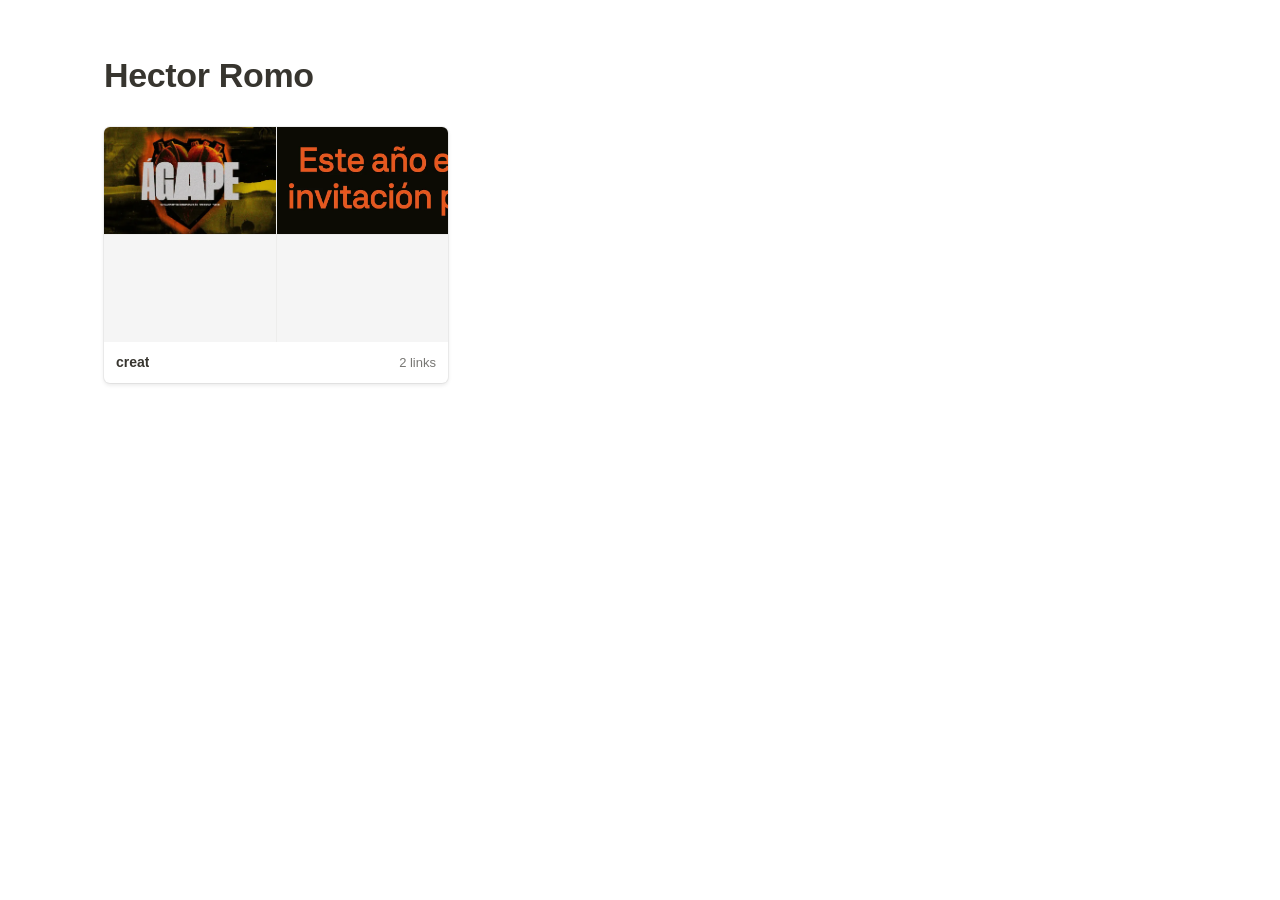
<file: index.html>
<!doctype html>
<html lang="en">
<head>
<meta charset="utf-8">
<meta name="viewport" content="width=device-width, initial-scale=1">
<meta http-equiv="Content-Security-Policy" content="default-src 'none'; img-src 'self'; style-src 'self'; font-src 'self'; base-uri 'none'; form-action 'none'">
<meta name="referrer" content="strict-origin-when-cross-origin">
<title>Hector Romo</title>
<meta name="description" content="Collections by Hector Romo">
<link rel="canonical" href="https://hectorromo.github.io/clippy-pages/">
<meta property="og:type" content="website">
<meta property="og:title" content="Hector Romo">
<meta property="og:description" content="Collections by Hector Romo">
<meta property="og:url" content="https://hectorromo.github.io/clippy-pages/">
<meta property="og:image" content="https://hectorromo.github.io/clippy-pages/i/60bdf9effd3777ddd3d0e7a3.webp">
<meta name="twitter:card" content="summary_large_image">
<link rel="stylesheet" href="assets/style.css">
</head>
<body class="is-page">
<main class="page">
<header class="page-header"><h1 class="page-title">Hector Romo</h1></header>
<ul class="colls">
<li class="coll"><a class="coll-link" href="creat/"><div class="coll-thumbs"><img src="i/60bdf9effd3777ddd3d0e7a3.webp" alt="" loading="lazy" decoding="async"><img src="i/c00f754251cb1e38826bce11.webp" alt="" loading="lazy" decoding="async"><span></span><span></span></div><div class="coll-body"><h2 class="coll-title">creat</h2><span class="muted">2 links</span></div></a></li>
</ul>
</main>
</body>
</html>
</file>
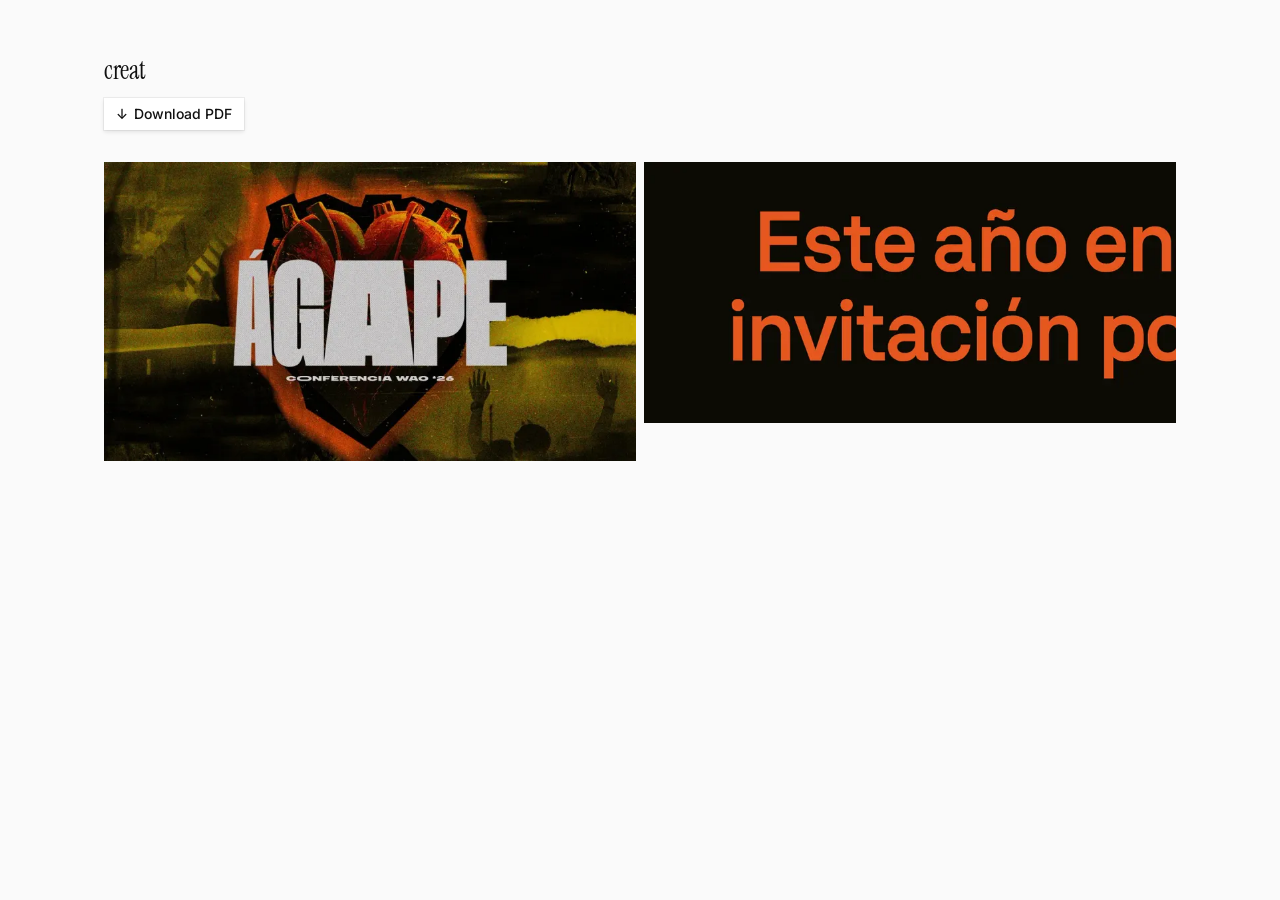
<file: creat/index.html>
<!doctype html>
<html lang="en">
<head>
<meta charset="utf-8">
<meta name="viewport" content="width=device-width, initial-scale=1">
<meta http-equiv="Content-Security-Policy" content="default-src 'none'; img-src 'self'; style-src 'self'; font-src 'self'; base-uri 'none'; form-action 'none'">
<meta name="referrer" content="strict-origin-when-cross-origin">
<title>creat</title>
<meta name="description" content="creat">
<link rel="canonical" href="https://hectorromo.github.io/clippy-pages/creat/">
<meta property="og:type" content="website">
<meta property="og:title" content="creat">
<meta property="og:description" content="creat">
<meta property="og:url" content="https://hectorromo.github.io/clippy-pages/creat/">
<meta property="og:image" content="https://hectorromo.github.io/clippy-pages/creat/og-617cb043aecd.png">
<meta name="twitter:card" content="summary_large_image">
<link rel="stylesheet" href="../assets/style.css">
<link rel="stylesheet" href="../assets/theme-8ccbf5250090.css">
</head>
<body class="is-page">
<main class="page">
<header class="page-header"><h1 class="page-title">creat</h1><p class="page-actions"><a class="btn page-pdf" href="creat-11e894e8.pdf" download="creat.pdf" data-type="application/pdf"><span aria-hidden="true">↓</span> Download PDF</a></p></header>
<section class="section"><ul class="items items-gallery items-masonry cards-images">
<li class="card"><a class="card-link" href="39f-wao-conference-2026-agape-wao-gijon/"><div class="thumb"><img src="../i/60bdf9effd3777ddd3d0e7a3.webp" alt="" loading="lazy" decoding="async"></div><div class="card-body card-overlay"><h3 class="card-title">WAO Conference 2026 – ÁGAPE – WAO Gijón</h3><div class="card-domain">waogijon.es</div></div></a><a class="card-visit" href="https://www.waogijon.es/eventos/wao-conference-2026/" target="_blank" rel="noopener" aria-label="Visit waogijon.es" title="Visit waogijon.es"><span aria-hidden="true">↗</span></a></li>
<li class="card"><a class="card-link" href="39e-snapbar-2026-10-06-at-12-06-55-png/"><div class="thumb"><img src="../i/c00f754251cb1e38826bce11.webp" alt="" loading="lazy" decoding="async"></div><div class="card-body card-overlay"><h3 class="card-title">Snapbar 2026-10-06 at 12.06.55.png</h3></div></a></li>
</ul></section>
</main>
</body>
</html>
</file>
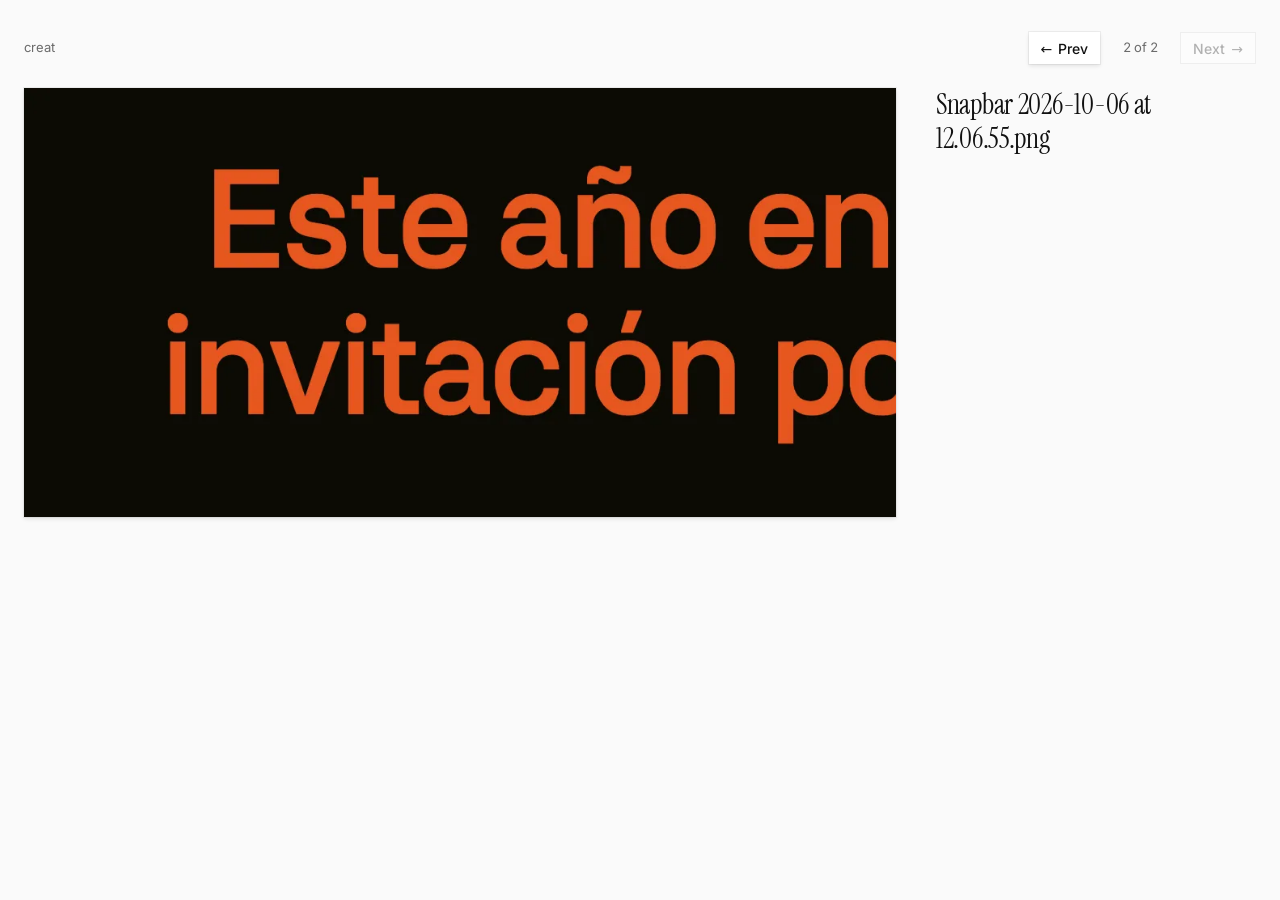
<file: creat/39e-snapbar-2026-10-06-at-12-06-55-png/index.html>
<!doctype html>
<html lang="en">
<head>
<meta charset="utf-8">
<meta name="viewport" content="width=device-width, initial-scale=1">
<meta http-equiv="Content-Security-Policy" content="default-src 'none'; img-src 'self'; style-src 'self'; font-src 'self'; script-src 'self'; base-uri 'none'; form-action 'none'">
<meta name="referrer" content="strict-origin-when-cross-origin">
<title>Snapbar 2026-10-06 at 12.06.55.png — creat</title>
<link rel="canonical" href="https://hectorromo.github.io/clippy-pages/creat/39e-snapbar-2026-10-06-at-12-06-55-png/">
<meta property="og:type" content="website">
<meta property="og:title" content="Snapbar 2026-10-06 at 12.06.55.png — creat">
<meta property="og:url" content="https://hectorromo.github.io/clippy-pages/creat/39e-snapbar-2026-10-06-at-12-06-55-png/">
<meta property="og:image" content="https://hectorromo.github.io/clippy-pages/i/c6cfbbbaf96f62b63426bab9-l.webp">
<meta name="twitter:card" content="summary_large_image">
<link rel="stylesheet" href="../../assets/style.css">
<link rel="stylesheet" href="../../assets/theme-8ccbf5250090.css">
<link rel="prev" href="../39f-wao-conference-2026-agape-wao-gijon/">
<script src="../../assets/nav.js" defer></script>
</head>
<body class="is-page is-item">
<main class="page item-page">
<header class="item-top">
<nav class="crumbs" aria-label="Breadcrumb"><a href="../" data-nav="up">creat</a></nav>
<nav class="item-pager" aria-label="Items"><a class="btn" href="../39f-wao-conference-2026-agape-wao-gijon/" rel="prev" data-nav="prev" title="WAO Conference 2026 – ÁGAPE – WAO Gijón"><span aria-hidden="true">←</span> Prev</a><span class="muted item-count">2 of 2</span><span class="btn is-disabled" aria-disabled="true">Next <span aria-hidden="true">→</span></span></nav>
</header>
<article class="item">
<figure class="item-media item-image"><img src="../../i/c6cfbbbaf96f62b63426bab9-l.webp" alt="Snapbar 2026-10-06 at 12.06.55.png" decoding="async"></figure>
<aside class="item-info">
<h1 class="item-title">Snapbar 2026-10-06 at 12.06.55.png</h1>
</aside>
</article>
</main>
</body>
</html>
</file>
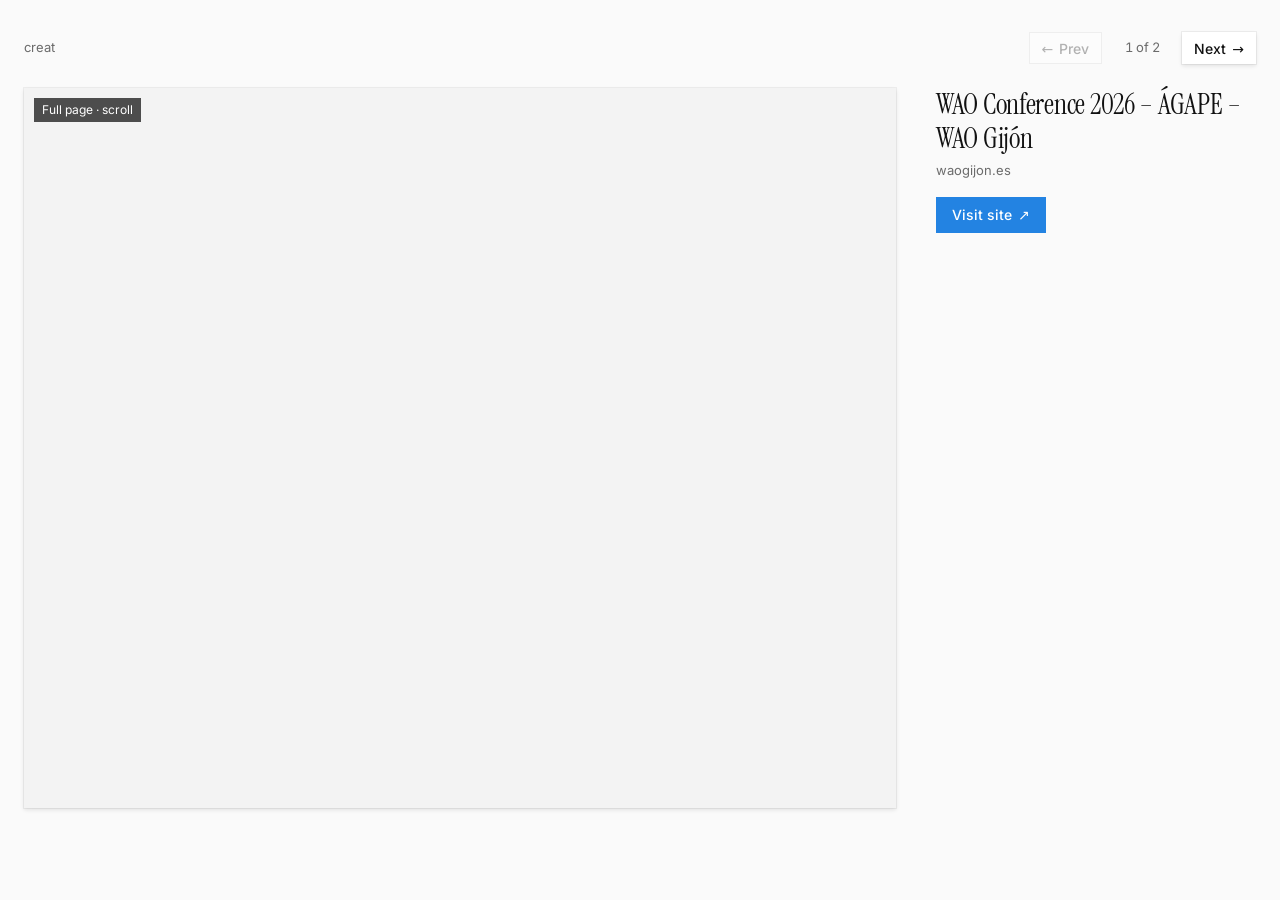
<file: creat/39f-wao-conference-2026-agape-wao-gijon/index.html>
<!doctype html>
<html lang="en">
<head>
<meta charset="utf-8">
<meta name="viewport" content="width=device-width, initial-scale=1">
<meta http-equiv="Content-Security-Policy" content="default-src 'none'; img-src 'self'; style-src 'self'; font-src 'self'; script-src 'self'; base-uri 'none'; form-action 'none'">
<meta name="referrer" content="strict-origin-when-cross-origin">
<title>WAO Conference 2026 – ÁGAPE – WAO Gijón — creat</title>
<link rel="canonical" href="https://hectorromo.github.io/clippy-pages/creat/39f-wao-conference-2026-agape-wao-gijon/">
<meta property="og:type" content="website">
<meta property="og:title" content="WAO Conference 2026 – ÁGAPE – WAO Gijón — creat">
<meta property="og:url" content="https://hectorromo.github.io/clippy-pages/creat/39f-wao-conference-2026-agape-wao-gijon/">
<meta property="og:image" content="https://hectorromo.github.io/clippy-pages/i/ad0f22d2a6e2c73ea2c1feaf-l.webp">
<meta name="twitter:card" content="summary_large_image">
<link rel="stylesheet" href="../../assets/style.css">
<link rel="stylesheet" href="../../assets/theme-8ccbf5250090.css">
<link rel="next" href="../39e-snapbar-2026-10-06-at-12-06-55-png/">
<script src="../../assets/nav.js" defer></script>
</head>
<body class="is-page is-item">
<main class="page item-page">
<header class="item-top">
<nav class="crumbs" aria-label="Breadcrumb"><a href="../" data-nav="up">creat</a></nav>
<nav class="item-pager" aria-label="Items"><span class="btn is-disabled" aria-disabled="true"><span aria-hidden="true">←</span> Prev</span><span class="muted item-count">1 of 2</span><a class="btn" href="../39e-snapbar-2026-10-06-at-12-06-55-png/" rel="next" data-nav="next" title="Snapbar 2026-10-06 at 12.06.55.png">Next <span aria-hidden="true">→</span></a></nav>
</header>
<article class="item">
<figure class="item-media item-shot"><div class="item-shot-frame" tabindex="0" role="region" aria-label="Full-page screenshot"><img src="../../i/ad0f22d2a6e2c73ea2c1feaf-l.webp" alt="Full-page screenshot of WAO Conference 2026 – ÁGAPE – WAO Gijón" decoding="async"></div><span class="item-badge" aria-hidden="true">Full page · scroll</span></figure>
<aside class="item-info">
<h1 class="item-title">WAO Conference 2026 – ÁGAPE – WAO Gijón</h1>
<div class="item-domain">waogijon.es</div>
<a class="btn btn-primary item-visit" href="https://www.waogijon.es/eventos/wao-conference-2026/" target="_blank" rel="noopener">Visit site <span aria-hidden="true">↗</span></a>
</aside>
</article>
</main>
</body>
</html>
</file>
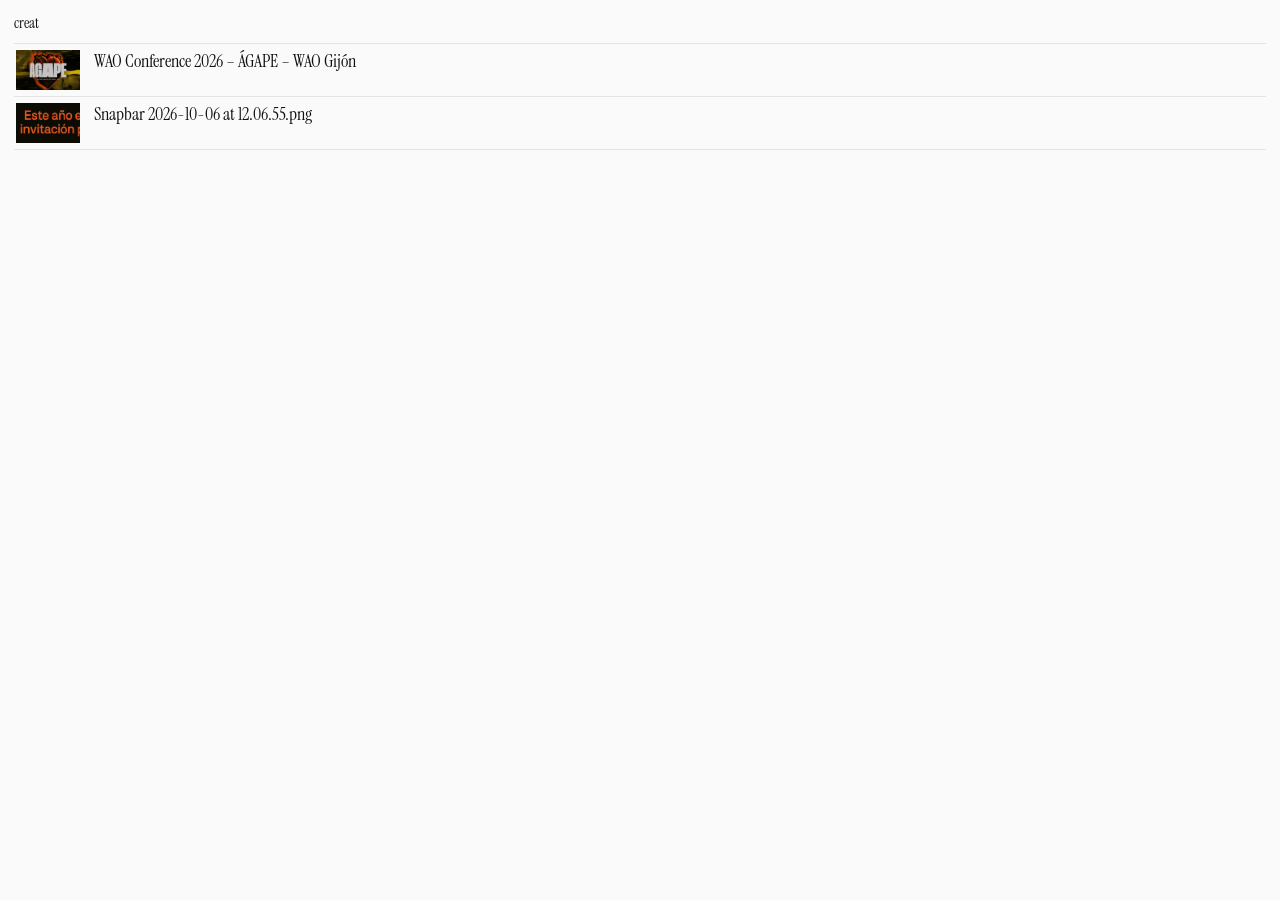
<file: creat/embed.html>
<!doctype html>
<html lang="en">
<head>
<meta charset="utf-8">
<meta name="viewport" content="width=device-width, initial-scale=1">
<meta http-equiv="Content-Security-Policy" content="default-src 'none'; img-src 'self'; style-src 'self'; font-src 'self'; base-uri 'none'; form-action 'none'">
<meta name="referrer" content="strict-origin-when-cross-origin">
<title>creat</title>
<meta name="description" content="creat">
<link rel="canonical" href="https://hectorromo.github.io/clippy-pages/creat/embed.html">
<meta property="og:type" content="website">
<meta property="og:title" content="creat">
<meta property="og:description" content="creat">
<meta property="og:url" content="https://hectorromo.github.io/clippy-pages/creat/embed.html">
<meta property="og:image" content="https://hectorromo.github.io/clippy-pages/creat/og-617cb043aecd.png">
<meta name="twitter:card" content="summary_large_image">
<link rel="stylesheet" href="../assets/style.css">
<link rel="stylesheet" href="../assets/theme-8ccbf5250090.css">
</head>
<body class="is-embed">
<main class="embed">
<header class="embed-header"><a href="./" target="_blank" rel="noopener" class="embed-title">creat</a></header>
<section class="section"><ul class="items items-list cards-titles">
<li class="card"><a class="card-link" href="https://www.waogijon.es/eventos/wao-conference-2026/" target="_blank" rel="noopener"><div class="thumb"><img src="../i/60bdf9effd3777ddd3d0e7a3.webp" alt="" loading="lazy" decoding="async"></div><div class="card-body"><h3 class="card-title">WAO Conference 2026 – ÁGAPE – WAO Gijón</h3></div></a></li>
<li class="card"><a class="card-link" href="39e-snapbar-2026-10-06-at-12-06-55-png/" target="_blank" rel="noopener"><div class="thumb"><img src="../i/c00f754251cb1e38826bce11.webp" alt="" loading="lazy" decoding="async"></div><div class="card-body"><h3 class="card-title">Snapbar 2026-10-06 at 12.06.55.png</h3></div></a></li>
</ul></section>
</main>
</body>
</html>
</file>
<file: assets/style.css>
:root {
  color-scheme: light dark;
  --scrim: #37352f; --scrim-fg: #ffffff;
  --bg: #ffffff; --surface: #ffffff; --fg: #37352f; --muted: #787774; --border: #ededec;
  --accent: #2383e2; --accent-fg: #ffffff;
  --shadow: rgba(15, 15, 15, .05) 0 0 0 1px, rgba(15, 15, 15, .1) 0 2px 4px;
  --tag-gray-bg: #e3e2e0; --tag-gray-fg: #32302c; --tag-brown-bg: #eee0da; --tag-brown-fg: #442a1e; --tag-orange-bg: #fadec9; --tag-orange-fg: #49290e; --tag-yellow-bg: #fdecc8; --tag-yellow-fg: #402c1b; --tag-green-bg: #dbeddb; --tag-green-fg: #1c3829; --tag-blue-bg: #d3e5ef; --tag-blue-fg: #183347; --tag-purple-bg: #e8deee; --tag-purple-fg: #412454; --tag-pink-bg: #f5e0e9; --tag-pink-fg: #4c2337; --tag-red-bg: #ffe2dd; --tag-red-fg: #5d1715;
  --font: ui-sans-serif, -apple-system, BlinkMacSystemFont, "Segoe UI", Helvetica, "Apple Color Emoji", Arial, sans-serif;
  --font-heading: ui-sans-serif, -apple-system, BlinkMacSystemFont, "Segoe UI", Helvetica, "Apple Color Emoji", Arial, sans-serif;
  --title-weight: 700; --card-title-weight: 600; --card-title-size: 14px;
  --title-size: 34px;
  --radius: 6px; --radius-sm: 4px;
  --card-bg: var(--surface);
  --card-shadow: var(--shadow);
  --card-border: 0;
  --card-pad: 12px; --thumb-radius: 0; --thumb-divider: 1px solid var(--border);
  --thumb-ratio: 16 / 10; --thumb-img-h: 100%; --empty-ratio: 16 / 10;
  --list-thumb-ratio: 16 / 10; --grid-align: stretch;
  --cols: 4;
}
@media (prefers-color-scheme: dark) {
  :root {
  --scrim: #191919; --scrim-fg: #d3d3d3;
  --bg: #191919; --surface: #202020; --fg: #d3d3d3; --muted: #838383; --border: #2f2f2f;
  --accent: #529cca; --accent-fg: #ffffff;
  --shadow: rgba(255, 255, 255, .07) 0 0 0 1px, rgba(0, 0, 0, .35) 0 2px 6px;
  --tag-gray-bg: #373737; --tag-gray-fg: #e6e6e6; --tag-brown-bg: #603b2c; --tag-brown-fg: #eee0da; --tag-orange-bg: #854c1d; --tag-orange-fg: #fadec9; --tag-yellow-bg: #89632a; --tag-yellow-fg: #fdecc8; --tag-green-bg: #2b593f; --tag-green-fg: #dbeddb; --tag-blue-bg: #28456c; --tag-blue-fg: #d3e5ef; --tag-purple-bg: #492f64; --tag-purple-fg: #e8deee; --tag-pink-bg: #69314c; --tag-pink-fg: #f5e0e9; --tag-red-bg: #6e3630; --tag-red-fg: #ffe2dd;
  }
}
@media (max-width: 900px) { :root { --cols: 3; } }
@media (max-width: 640px) { :root { --cols: 2; --title-size: 27px; } }:root {
  --hover: color-mix(in srgb, var(--fg) 5%, transparent);
  --placeholder: color-mix(in srgb, var(--fg) 5%, var(--surface));
  --accent-hover: color-mix(in srgb, var(--accent) 85%, var(--fg));
  --badge-bg: rgba(15, 15, 15, .72);
}
*, *::before, *::after { box-sizing: border-box; }
html { -webkit-text-size-adjust: 100%; }
body { margin: 0; background: var(--bg); color: var(--fg); font: 14px/1.5 var(--font); -webkit-font-smoothing: antialiased; }
a { color: inherit; text-decoration: none; }
a:focus-visible, [tabindex]:focus-visible { outline: 2px solid var(--accent); outline-offset: 2px; border-radius: 3px; }
h1, h2, h3, p, ul { margin: 0; }
ul { padding: 0; list-style: none; }
.muted { color: var(--muted); font-size: 13px; }
.page { max-width: 1120px; margin: 0 auto; padding: 56px 24px 80px; }
.page-header { margin-bottom: 32px; }
.crumbs { margin-bottom: 20px; font-size: 13px; color: var(--muted); }
.crumbs a:hover { color: var(--fg); }
.page-title { font-family: var(--font-heading); font-size: var(--title-size); line-height: 1.15; font-weight: var(--title-weight); letter-spacing: -.01em; margin-bottom: 8px; overflow-wrap: anywhere; }
.page-description { max-width: 720px; margin-bottom: 8px; font-size: 16px; white-space: pre-line; overflow-wrap: anywhere; }
.page-actions { margin-top: 12px; }
.page-pdf { height: 30px; font-size: 13px; }
.page-cover { margin: 0 0 28px; overflow: hidden; border-radius: var(--radius); background: var(--placeholder); aspect-ratio: 4 / 1; }
.page-cover img { display: block; width: 100%; height: 100%; object-fit: cover; object-position: top center; }
.section + .section { margin-top: 40px; }
.section-title { margin-bottom: 14px; padding-bottom: 6px; border-bottom: 1px solid var(--border); font-family: var(--font-heading); font-size: 18px; font-weight: var(--card-title-weight); }
.empty { color: var(--muted); }

.items-gallery { display: grid; grid-template-columns: repeat(var(--cols), minmax(0, 1fr)); align-items: var(--grid-align); gap: 16px; }
.items-masonry { display: block; column-count: var(--cols); column-gap: 16px; }
.items-masonry .card { break-inside: avoid; margin-bottom: 16px; }
.card { position: relative; }
a.card-link::after { content: ""; position: absolute; inset: 0; z-index: 1; border-radius: inherit; }
a.card-link:focus-visible { outline: none; }
a.card-link:focus-visible::after { outline: 2px solid var(--accent); outline-offset: -2px; }
.card-visit { position: absolute; z-index: 2; top: 8px; right: 8px; display: flex; align-items: center; justify-content: center; width: 28px; height: 28px; border-radius: var(--radius-sm); background: var(--surface); box-shadow: var(--shadow); color: var(--muted); font-size: 15px; line-height: 1; }
.card-visit:hover { color: var(--fg); background: var(--placeholder); }
.card-visit:focus-visible { outline-offset: 1px; }
.items-gallery .card { display: flex; flex-direction: column; overflow: hidden; border: var(--card-border); border-radius: var(--radius); box-shadow: var(--card-shadow); background: var(--card-bg); }
.items-gallery .card-link { display: flex; flex-direction: column; }
.items-gallery .thumb { aspect-ratio: var(--thumb-ratio); overflow: hidden; border-bottom: var(--thumb-divider); border-radius: var(--thumb-radius); background: var(--placeholder); }
.items-gallery .thumb-empty { aspect-ratio: var(--empty-ratio); }
.items-gallery .card-body { padding: 10px var(--card-pad) 4px; }
.items-gallery .card-note, .items-gallery .tags { padding: 0 var(--card-pad); }
.items-gallery .card > :last-child { padding-bottom: var(--card-pad); }
.items-gallery a.card-link:hover .card-title { text-decoration: underline; text-decoration-color: var(--border); text-underline-offset: 3px; }

.items-gallery.cards-titles .card-body { padding: 8px var(--card-pad) var(--card-pad); }
.items-gallery.cards-titles .card > :last-child, .items-gallery.cards-images .card > :last-child { padding-bottom: 0; }
.cards-titles .card-title { display: -webkit-box; overflow: hidden; -webkit-line-clamp: 2; -webkit-box-orient: vertical; }

.items-gallery.cards-images { gap: 8px; }
.items-masonry.cards-images { column-gap: 8px; }
.items-masonry.cards-images .card { margin-bottom: 8px; }
.items-gallery.cards-images .card { border: 0; box-shadow: none; background: transparent; }
.cards-images .thumb { border-bottom: 0; border-radius: var(--radius); }
.items-masonry.cards-images .thumb { aspect-ratio: auto; }
.items-masonry.cards-images .thumb img { height: auto; }
.cards-images .thumb.thumb-tile { display: flex; flex-direction: column; justify-content: flex-end; aspect-ratio: var(--empty-ratio); padding: 14px; }
.cards-images .thumb-tile .card-title { display: -webkit-box; overflow: hidden; -webkit-line-clamp: 4; -webkit-box-orient: vertical; }
.cards-images .card-overlay { position: absolute; inset: auto 0 0; padding: 28px 12px 10px; background: linear-gradient(transparent, color-mix(in srgb, var(--scrim) 72%, transparent) 45%, color-mix(in srgb, var(--scrim) 90%, transparent)); color: var(--scrim-fg); text-shadow: 0 1px 2px color-mix(in srgb, var(--scrim) 50%, transparent); opacity: 0; transition: opacity .15s ease; pointer-events: none; }
.cards-images .card-overlay .card-domain { color: inherit; opacity: .8; }
.cards-images .card-overlay .card-title { overflow: hidden; text-overflow: ellipsis; white-space: nowrap; }
.cards-images .card-visit { opacity: 0; pointer-events: none; transition: opacity .15s ease; }
.cards-images .card:has(:focus-visible) .card-overlay { opacity: 1; }
.cards-images .card:has(:focus-visible) .card-visit { opacity: 1; pointer-events: auto; }
@media (hover: hover) {
  .cards-images .card:hover .card-overlay { opacity: 1; }
  .cards-images .card:hover .card-visit { opacity: 1; pointer-events: auto; }
}
@media (prefers-reduced-motion: reduce) {
  .cards-images .card-overlay, .cards-images .card-visit { transition: none; }
}

.items-list { border-top: 1px solid var(--border); }
.items-list .card { display: grid; grid-template-columns: 1fr; padding: 10px 4px; border-bottom: 1px solid var(--border); }
.items-list .card-link { display: flex; gap: 14px; align-items: flex-start; border-radius: var(--radius-sm); }
.items-list a.card-link:hover { background: var(--hover); }
.items-list .thumb { flex: none; width: 112px; aspect-ratio: var(--list-thumb-ratio); overflow: hidden; border-radius: var(--radius-sm); background: var(--placeholder); }
.items-list .card-body { min-width: 0; flex: 1; padding-right: 36px; }
.items-list .card-visit { top: 10px; right: 4px; box-shadow: none; }
.items-list .card-note, .items-list .tags { margin-left: 126px; }
.items-list .thumb img { height: 100%; }

.thumb img { display: block; width: 100%; height: var(--thumb-img-h); object-fit: cover; object-position: top center; }
.thumb-empty { display: flex; align-items: center; justify-content: center; color: var(--muted); font-size: 22px; font-weight: 600; }
.card-title { font-family: var(--font-heading); font-size: var(--card-title-size); font-weight: var(--card-title-weight); line-height: 1.3; overflow-wrap: anywhere; }
.card-domain { margin-top: 2px; color: var(--muted); font-size: 12px; overflow: hidden; text-overflow: ellipsis; white-space: nowrap; }
.card-excerpt { margin-top: 6px; color: var(--muted); font-size: 13px; display: -webkit-box; -webkit-line-clamp: 3; -webkit-box-orient: vertical; overflow: hidden; }
.card-note { margin-top: 8px; font-size: 13px; white-space: pre-line; overflow-wrap: anywhere; }
.tags { display: flex; flex-wrap: wrap; gap: 4px; margin-top: 8px; }
.pill { display: inline-flex; align-items: center; height: 20px; max-width: 100%; padding: 0 6px; overflow: hidden; border-radius: 3px; font-size: 12px; line-height: 1; white-space: nowrap; text-overflow: ellipsis; background: var(--tag-gray-bg); color: var(--tag-gray-fg); }
.pill-brown { background: var(--tag-brown-bg); color: var(--tag-brown-fg); }
.pill-orange { background: var(--tag-orange-bg); color: var(--tag-orange-fg); }
.pill-yellow { background: var(--tag-yellow-bg); color: var(--tag-yellow-fg); }
.pill-green { background: var(--tag-green-bg); color: var(--tag-green-fg); }
.pill-blue { background: var(--tag-blue-bg); color: var(--tag-blue-fg); }
.pill-purple { background: var(--tag-purple-bg); color: var(--tag-purple-fg); }
.pill-pink { background: var(--tag-pink-bg); color: var(--tag-pink-fg); }
.pill-red { background: var(--tag-red-bg); color: var(--tag-red-fg); }

.colls { display: grid; grid-template-columns: repeat(auto-fill, minmax(260px, 1fr)); gap: 20px; }
.coll-link { display: block; overflow: hidden; border: var(--card-border); border-radius: var(--radius); box-shadow: var(--card-shadow); background: var(--card-bg); }
.coll-thumbs { display: grid; grid-template-columns: 1fr 1fr; grid-template-rows: 1fr 1fr; gap: 1px; aspect-ratio: 16 / 10; overflow: hidden; background: var(--border); }
.coll-thumbs > * { display: block; width: 100%; height: 100%; min-height: 0; object-fit: cover; object-position: top center; background: var(--placeholder); }
.coll-body { display: flex; align-items: baseline; justify-content: space-between; gap: 8px; padding: 10px var(--card-pad); }
.coll-title { font-family: var(--font-heading); font-size: var(--card-title-size); font-weight: var(--card-title-weight); overflow: hidden; text-overflow: ellipsis; white-space: nowrap; }
.coll-link:hover .coll-title { text-decoration: underline; text-decoration-color: var(--border); text-underline-offset: 3px; }

.embed { padding: 12px 14px; }
.embed-header { display: flex; align-items: baseline; justify-content: space-between; gap: 8px; margin-bottom: 8px; }
.embed-title { font-family: var(--font-heading); font-weight: var(--card-title-weight); font-size: 15px; }
.embed-title:hover { color: var(--accent); }
.embed .items-list .thumb { width: 64px; }
.embed .items-list .card { padding: 6px 2px; }
.embed .items-list .card-body { padding-right: 0; }

.btn { display: inline-flex; align-items: center; justify-content: center; gap: 6px; height: 32px; padding: 0 12px; border-radius: var(--radius-sm); box-shadow: var(--shadow); background: var(--surface); font-size: 14px; font-weight: 500; white-space: nowrap; }
a.btn:hover { background: var(--hover); }
.btn.is-disabled { color: var(--muted); opacity: .5; box-shadow: none; border: 1px solid var(--border); }
.btn-primary { background: var(--accent); color: var(--accent-fg); box-shadow: none; }
a.btn-primary:hover { background: var(--accent-hover); }
button.btn { border: 0; font-family: inherit; cursor: pointer; }
button.btn:not(.btn-primary) { color: inherit; }
button.btn:not(.btn-primary):hover { background: var(--hover); }
button.btn-primary:hover { background: var(--accent-hover); }

.lock-page { display: flex; flex-direction: column; align-items: center; justify-content: center; min-height: 100vh; min-height: 100dvh; padding-top: 24px; padding-bottom: 24px; }
.lock-card { display: flex; flex-direction: column; width: min(300px, 100%); text-align: center; }
.lock-card[hidden], .lock-error[hidden], .lock-msg[hidden] { display: none; }
.lock-badge { display: inline-flex; align-self: center; align-items: center; justify-content: center; width: 40px; height: 40px; margin-bottom: 12px; border-radius: 50%; background: var(--placeholder); color: var(--muted); }
.lock-title { margin-bottom: 4px; font-family: var(--font-heading); font-size: 22px; font-weight: var(--title-weight); line-height: 1.2; overflow-wrap: anywhere; }
.lock-text { margin-bottom: 16px; }
.lock-input { height: 38px; padding: 0 12px; border: 1px solid var(--border); border-radius: var(--radius-sm); background: var(--surface); color: var(--fg); font: inherit; font-size: 15px; }
.lock-input:focus { outline: 2px solid var(--accent); outline-offset: -1px; }
.lock-error { margin-top: 6px; color: #d44c47; font-size: 13px; text-align: left; }
.lock-go { height: 38px; margin-top: 10px; }
.lock-go:disabled { opacity: .7; cursor: progress; }
.lock-tiny { margin-top: 14px; font-size: 12px; }
.lock-msg { max-width: 360px; text-align: center; }

.item-page { max-width: 1280px; padding-top: 32px; }
.item-top { display: flex; flex-wrap: wrap; align-items: center; justify-content: space-between; gap: 12px 20px; margin-bottom: 24px; }
.item-top .crumbs { margin: 0; min-width: 0; overflow-wrap: anywhere; }
.item-pager { display: flex; align-items: center; gap: 8px; }
.item-count { min-width: 64px; text-align: center; font-variant-numeric: tabular-nums; }
.item { display: grid; grid-template-columns: minmax(0, 1fr) 320px; gap: 40px; align-items: start; }
.item-media { position: relative; margin: 0; overflow: hidden; border-radius: var(--radius); box-shadow: var(--shadow); background: var(--placeholder); }
.item-media img { display: block; max-width: 100%; height: auto; }
.item-image { display: flex; align-items: center; justify-content: center; }
.item-image img { max-height: 80vh; width: auto; }
.item-shot-frame { max-height: 80vh; overflow: auto; overscroll-behavior: contain; }
.item-shot-frame:focus-visible { outline-offset: -2px; }
.item-shot img { width: 100%; }
.item-badge { position: absolute; top: 10px; left: 10px; padding: 3px 8px; border-radius: var(--radius-sm); background: var(--badge-bg); color: #fff; font-size: 12px; pointer-events: none; }
.item-placeholder { display: flex; flex-direction: column; align-items: center; justify-content: center; gap: 10px; aspect-ratio: 4 / 3; padding: 24px; color: var(--muted); text-align: center; }
.item-placeholder-mark { font-size: 56px; font-weight: 600; line-height: 1; }
.item-placeholder figcaption { display: flex; flex-direction: column; gap: 4px; font-size: 13px; }
.item-file { color: var(--fg); font-size: 14px; overflow-wrap: anywhere; }
.item-info { position: sticky; top: 24px; display: flex; flex-direction: column; align-items: flex-start; gap: 12px; min-width: 0; }
.item-title { font-family: var(--font-heading); font-size: 28px; line-height: 1.2; font-weight: var(--title-weight); letter-spacing: -.01em; overflow-wrap: anywhere; }
.item-domain { margin-top: -6px; color: var(--muted); font-size: 13px; overflow-wrap: anywhere; }
.item-excerpt { font-size: 15px; white-space: pre-line; overflow-wrap: anywhere; }
.item-info .tags { margin-top: 0; }
.item-note { width: 100%; padding: 10px 12px; border-radius: var(--radius-sm); background: var(--placeholder); font-size: 14px; white-space: pre-line; overflow-wrap: anywhere; }
.item-label { display: block; margin-bottom: 2px; color: var(--muted); font-size: 12px; }
.item-visit { margin-top: 4px; height: 36px; padding: 0 16px; }

.board-page { max-width: 1440px; }
.board { position: relative; margin: 0 auto; }
.board-tools { display: flex; align-items: center; gap: 6px; margin-bottom: 10px; }
.board-tools[hidden] { display: none; }
.board-btn { width: 32px; padding: 0; font-size: 18px; }
.board-zoom { min-width: 48px; text-align: center; font-variant-numeric: tabular-nums; }
.board-hint { margin-left: auto; font-size: 12px; }
.board-present { margin-left: 4px; }
.board.is-presenting { position: fixed; inset: 0; z-index: 1000; margin: 0; overflow: hidden; background: var(--surface); color: var(--fg); }
.board.is-presenting.is-idle { cursor: none; }
.is-presenting .board-tools { display: none; }
.is-presenting .board-view { position: absolute; inset: 0; max-width: none; border-radius: 0; box-shadow: none; background: transparent; }
.is-presenting .bstage { position: absolute; top: 0; left: 0; }
.is-presenting .bstage.is-sliding { transition: transform .5s cubic-bezier(.2, .7, .2, 1); }
.is-presenting .bi-bm { pointer-events: none; }
.is-presenting .bi { transition: opacity .35s ease; }
.is-presenting .bi.is-off { opacity: 0; }
.is-presenting .bi-frame { border-color: transparent; }
.is-presenting .bi-frame-title { visibility: hidden; }
.present-ui { position: absolute; inset: 0; z-index: 2; color: var(--muted); font-size: 13px; pointer-events: none; transition: opacity .3s ease; }
.is-idle .present-ui { opacity: 0; }
.present-ui > * { position: absolute; }
.present-title { top: 16px; left: 20px; max-width: 50%; overflow: hidden; color: var(--fg); font-weight: 500; text-overflow: ellipsis; white-space: nowrap; }
.present-count { top: 16px; right: 84px; font-variant-numeric: tabular-nums; }
.present-btn { height: 30px; min-width: 30px; padding: 0 10px; border: 1px solid var(--border); border-radius: 999px; background: color-mix(in srgb, var(--surface) 85%, transparent); color: var(--fg); font: inherit; font-size: 13px; cursor: pointer; pointer-events: auto; }
.present-btn:hover { background: var(--hover); }
.present-btn:disabled { opacity: .3; cursor: default; }
.present-close { top: 10px; right: 16px; }
.present-prev, .present-next { top: 50%; width: 40px; height: 40px; padding: 0; transform: translateY(-50%); font-size: 16px; }
.present-prev { left: 16px; }
.present-next { right: 16px; }
.present-dots { right: 0; bottom: 36px; left: 0; display: flex; justify-content: center; gap: 6px; }
.present-dot { width: 6px; height: 6px; border-radius: 50%; background: var(--border); }
.present-dot.on { background: var(--fg); }
.present-hint { right: 0; bottom: 12px; left: 0; font-size: 12px; text-align: center; }
.present-bar { bottom: 0; left: 0; height: 2px; background: var(--accent); transition: width .3s ease; }
@media (prefers-reduced-motion: reduce) {
  .is-presenting .bstage.is-sliding, .is-presenting .bi, .present-bar, .present-ui { transition: none; }
}
.board-view { position: relative; margin: 0 auto; overflow: hidden; border-radius: var(--radius); background: var(--surface); box-shadow: var(--shadow); }
.board-view.is-interactive { touch-action: pan-x pan-y; }
.board-view.is-zoomed { touch-action: none; cursor: grab; }
.board-view.is-dragging { cursor: grabbing; }
.board-view.is-dragging a { pointer-events: none; }
.bstage { position: relative; width: 100%; container-type: inline-size; transform-origin: 0 0; }
.is-zoomed .bstage { will-change: transform; }
.bstage.is-animating { transition: transform .18s ease-out; }
.bi { position: absolute; box-sizing: border-box; transform-origin: 0 0; margin: 0; }
.bi-bm { display: block; overflow: hidden; border-radius: calc(var(--u) * 8); background: var(--placeholder); box-shadow: var(--shadow); }
.bi-bm:focus-visible { outline-offset: 2px; }
.bi-img { position: absolute; inset: 0; overflow: hidden; }
.bi-img img { position: absolute; left: 0; top: 0; display: block; width: 100%; height: 100%; max-width: none; object-fit: cover; object-position: center; -webkit-user-drag: none; user-select: none; }
.bi-cap { position: absolute; inset: auto 0 0; padding: calc(var(--u) * 24) calc(var(--u) * 10) calc(var(--u) * 8); overflow: hidden; background: linear-gradient(transparent, rgba(0, 0, 0, .62)); color: #fff; font-size: calc(var(--u) * 13); font-weight: 500; line-height: 1.3; text-overflow: ellipsis; white-space: nowrap; }
.bi-ph { position: absolute; inset: 0; display: flex; flex-direction: column; justify-content: flex-end; gap: calc(var(--u) * 4); padding: calc(var(--u) * 14); color: var(--muted); font-size: calc(var(--u) * 12); }
.bi-ph-title { display: -webkit-box; overflow: hidden; color: var(--fg); font-size: calc(var(--u) * 15); font-weight: 500; line-height: 1.3; -webkit-line-clamp: 3; -webkit-box-orient: vertical; overflow-wrap: anywhere; }
.bi-note { overflow: hidden; border-radius: calc(var(--u) * 4); box-shadow: rgba(15, 15, 15, .06) 0 1px 3px; }
.bi-text { margin: 0; padding: calc(var(--u) * 12) calc(var(--u) * 14); line-height: 1.45; white-space: pre-wrap; overflow-wrap: anywhere; }
.bi-note.bi-s-s { font-size: calc(var(--u) * 13); }
.bi-note.bi-s-m { font-size: calc(var(--u) * 16); }
.bi-note.bi-s-l { font-size: calc(var(--u) * 22); }
.bi-c-default { background: var(--surface); color: var(--fg); box-shadow: inset 0 0 0 1px var(--border); }
.bi-c-gray { background: var(--tag-gray-bg); color: var(--tag-gray-fg); }
.bi-c-brown { background: var(--tag-brown-bg); color: var(--tag-brown-fg); }
.bi-c-orange { background: var(--tag-orange-bg); color: var(--tag-orange-fg); }
.bi-c-yellow { background: var(--tag-yellow-bg); color: var(--tag-yellow-fg); }
.bi-c-green { background: var(--tag-green-bg); color: var(--tag-green-fg); }
.bi-c-blue { background: var(--tag-blue-bg); color: var(--tag-blue-fg); }
.bi-c-purple { background: var(--tag-purple-bg); color: var(--tag-purple-fg); }
.bi-c-pink { background: var(--tag-pink-bg); color: var(--tag-pink-fg); }
.bi-c-red { background: var(--tag-red-bg); color: var(--tag-red-fg); }
.bi-heading { overflow: hidden; padding: calc(var(--u) * 4) calc(var(--u) * 2); font-family: var(--font-heading); font-weight: var(--title-weight); line-height: 1.2; letter-spacing: -.02em; white-space: pre-wrap; overflow-wrap: anywhere; }
.bi-heading.bi-s-s { font-size: calc(var(--u) * 24); }
.bi-heading.bi-s-m { font-size: calc(var(--u) * 36); }
.bi-heading.bi-s-l { font-size: calc(var(--u) * 54); }
.bi-frame { border: 1.5px dashed var(--border); border-radius: calc(var(--u) * 12); pointer-events: none; }
.bi-frame-title { position: absolute; top: calc(var(--u) * 10); left: calc(var(--u) * 14); max-width: calc(100% - var(--u) * 28); overflow: hidden; color: var(--muted); font-size: calc(var(--u) * 14); font-weight: 600; text-overflow: ellipsis; white-space: nowrap; }
.board-list { display: none; margin-top: 28px; }
.board-list .items-list { border-top: 0; }
.board-list-note { margin: 8px 0; padding: 10px 12px; border-radius: var(--radius-sm); font-size: 14px; white-space: pre-wrap; overflow-wrap: anywhere; }
.board-list-heading { padding: 18px 4px 6px; border-bottom: 1px solid var(--border); }
.board-list-heading h3 { font-family: var(--font-heading); font-size: 18px; font-weight: var(--card-title-weight); overflow-wrap: anywhere; }
.is-embed .board-view { box-shadow: none; border: 1px solid var(--border); }
.boards-section { margin-top: 40px; }
.coll-board { display: block; background: var(--surface); }
.coll-mini { display: block; width: 100%; height: 100%; }
.mini-bm { fill: var(--placeholder); }
.mini-heading { fill: var(--fg); opacity: .7; }
.mini-frame { fill: none; stroke: var(--muted); stroke-width: 1.5; stroke-dasharray: 5 4; }
.mini-note { fill: var(--surface); stroke: var(--border); }
.mini-c-gray { fill: var(--tag-gray-bg); stroke: none; }
.mini-c-brown { fill: var(--tag-brown-bg); stroke: none; }
.mini-c-orange { fill: var(--tag-orange-bg); stroke: none; }
.mini-c-yellow { fill: var(--tag-yellow-bg); stroke: none; }
.mini-c-green { fill: var(--tag-green-bg); stroke: none; }
.mini-c-blue { fill: var(--tag-blue-bg); stroke: none; }
.mini-c-purple { fill: var(--tag-purple-bg); stroke: none; }
.mini-c-pink { fill: var(--tag-pink-bg); stroke: none; }
.mini-c-red { fill: var(--tag-red-bg); stroke: none; }
@media (max-width: 699px) {
  .board-list { display: block; }
  .board-view { border-radius: var(--radius-sm); }
}

@media (max-width: 640px) {
  .page { padding: 32px 16px 56px; }
  .items-gallery { gap: 12px; }
  .items-masonry { column-gap: 12px; }
  .items-masonry .card { margin-bottom: 12px; }
  .page-cover { aspect-ratio: 2 / 1; }
  .items-list .thumb { width: 80px; }
  .items-list .card-note, .items-list .tags { margin-left: 0; }
}
@media (max-width: 860px) {
  .item { grid-template-columns: minmax(0, 1fr); gap: 24px; }
  .item-info { position: static; }
  .item-shot-frame { max-height: 70vh; }
  .item-image img { max-height: 70vh; }
}
@media (max-width: 640px) {
  .item-page { padding-top: 20px; }
  .item-top { flex-direction: column; align-items: stretch; }
  .item-pager { justify-content: space-between; }
  .item-visit { align-self: stretch; }
  .item-shot-frame { max-height: 60vh; }
}
</file>
<file: assets/theme-8ccbf5250090.css>
@font-face { font-family: "Instrument Serif"; font-style: normal; font-weight: 400; font-display: swap; src: url(fonts/instrument-serif-latin-400-normal.woff2) format("woff2"); unicode-range: U+0000-00FF,U+0131,U+0152-0153,U+02BB-02BC,U+02C6,U+02DA,U+02DC,U+0304,U+0308,U+0329,U+2000-206F,U+20AC,U+2122,U+2191,U+2193,U+2212,U+2215,U+FEFF,U+FFFD; }
@font-face { font-family: "Instrument Serif"; font-style: normal; font-weight: 400; font-display: swap; src: url(fonts/instrument-serif-latin-ext-400-normal.woff2) format("woff2"); unicode-range: U+0100-02BA,U+02BD-02C5,U+02C7-02CC,U+02CE-02D7,U+02DD-02FF,U+0304,U+0308,U+0329,U+1D00-1DBF,U+1E00-1E9F,U+1EF2-1EFF,U+2020,U+20A0-20AB,U+20AD-20C0,U+2113,U+2C60-2C7F,U+A720-A7FF; }
@font-face { font-family: "Inter"; font-style: normal; font-weight: 400; font-display: swap; src: url(fonts/inter-latin-400-normal.woff2) format("woff2"); unicode-range: U+0000-00FF,U+0131,U+0152-0153,U+02BB-02BC,U+02C6,U+02DA,U+02DC,U+0304,U+0308,U+0329,U+2000-206F,U+20AC,U+2122,U+2191,U+2193,U+2212,U+2215,U+FEFF,U+FFFD; }
@font-face { font-family: "Inter"; font-style: normal; font-weight: 400; font-display: swap; src: url(fonts/inter-latin-ext-400-normal.woff2) format("woff2"); unicode-range: U+0100-02BA,U+02BD-02C5,U+02C7-02CC,U+02CE-02D7,U+02DD-02FF,U+0304,U+0308,U+0329,U+1D00-1DBF,U+1E00-1E9F,U+1EF2-1EFF,U+2020,U+20A0-20AB,U+20AD-20C0,U+2113,U+2C60-2C7F,U+A720-A7FF; }
@font-face { font-family: "Inter"; font-style: normal; font-weight: 500; font-display: swap; src: url(fonts/inter-latin-500-normal.woff2) format("woff2"); unicode-range: U+0000-00FF,U+0131,U+0152-0153,U+02BB-02BC,U+02C6,U+02DA,U+02DC,U+0304,U+0308,U+0329,U+2000-206F,U+20AC,U+2122,U+2191,U+2193,U+2212,U+2215,U+FEFF,U+FFFD; }
@font-face { font-family: "Inter"; font-style: normal; font-weight: 500; font-display: swap; src: url(fonts/inter-latin-ext-500-normal.woff2) format("woff2"); unicode-range: U+0100-02BA,U+02BD-02C5,U+02C7-02CC,U+02CE-02D7,U+02DD-02FF,U+0304,U+0308,U+0329,U+1D00-1DBF,U+1E00-1E9F,U+1EF2-1EFF,U+2020,U+20A0-20AB,U+20AD-20C0,U+2113,U+2C60-2C7F,U+A720-A7FF; }
@font-face { font-family: "Inter"; font-style: normal; font-weight: 700; font-display: swap; src: url(fonts/inter-latin-700-normal.woff2) format("woff2"); unicode-range: U+0000-00FF,U+0131,U+0152-0153,U+02BB-02BC,U+02C6,U+02DA,U+02DC,U+0304,U+0308,U+0329,U+2000-206F,U+20AC,U+2122,U+2191,U+2193,U+2212,U+2215,U+FEFF,U+FFFD; }
@font-face { font-family: "Inter"; font-style: normal; font-weight: 700; font-display: swap; src: url(fonts/inter-latin-ext-700-normal.woff2) format("woff2"); unicode-range: U+0100-02BA,U+02BD-02C5,U+02C7-02CC,U+02CE-02D7,U+02DD-02FF,U+0304,U+0308,U+0329,U+1D00-1DBF,U+1E00-1E9F,U+1EF2-1EFF,U+2020,U+20A0-20AB,U+20AD-20C0,U+2113,U+2C60-2C7F,U+A720-A7FF; }
:root {
  color-scheme: light;
  --scrim: #111111; --scrim-fg: #fafafa;
  --bg: #fafafa; --surface: #ffffff; --fg: #111111; --muted: #6b6b6b; --border: #e4e4e4;
  --accent: #2383e2; --accent-fg: #ffffff;
  --shadow: rgba(15, 15, 15, .05) 0 0 0 1px, rgba(15, 15, 15, .1) 0 2px 4px;
  --tag-gray-bg: #e3e2e0; --tag-gray-fg: #32302c; --tag-brown-bg: #eee0da; --tag-brown-fg: #442a1e; --tag-orange-bg: #fadec9; --tag-orange-fg: #49290e; --tag-yellow-bg: #fdecc8; --tag-yellow-fg: #402c1b; --tag-green-bg: #dbeddb; --tag-green-fg: #1c3829; --tag-blue-bg: #d3e5ef; --tag-blue-fg: #183347; --tag-purple-bg: #e8deee; --tag-purple-fg: #412454; --tag-pink-bg: #f5e0e9; --tag-pink-fg: #4c2337; --tag-red-bg: #ffe2dd; --tag-red-fg: #5d1715;
  --font: "Inter", ui-sans-serif, system-ui, sans-serif;
  --font-heading: "Instrument Serif", ui-serif, Georgia, "Times New Roman", serif;
  --title-weight: 400; --card-title-weight: 400; --card-title-size: 18px;
  --title-size: 26px;
  --radius: 0; --radius-sm: 0;
  --card-bg: transparent;
  --card-shadow: none;
  --card-border: 0;
  --card-pad: 0; --thumb-radius: var(--radius); --thumb-divider: 0;
  --thumb-ratio: auto; --thumb-img-h: auto; --empty-ratio: 16 / 10;
  --list-thumb-ratio: 16 / 10; --grid-align: start;
  --cols: 2;
}
@media (max-width: 900px) { :root { --cols: 2; } }
@media (max-width: 640px) { :root { --cols: 1; --title-size: 20px; } }
</file>
